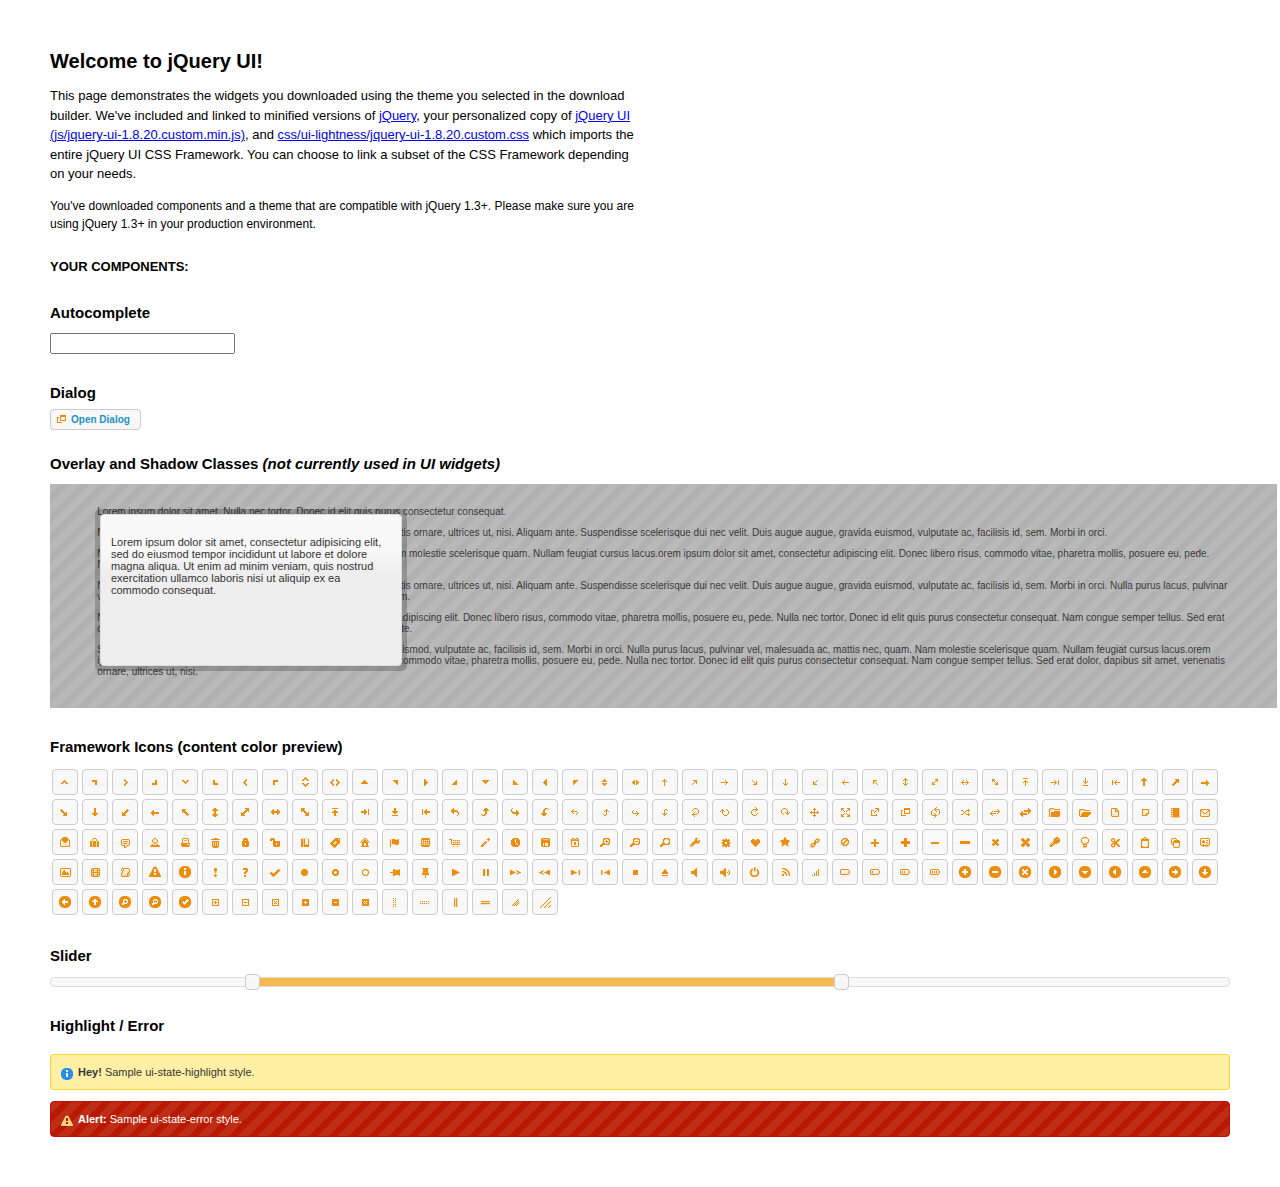
<file: public/scripts/jquery-ui/index.html>
<!DOCTYPE html>
<html>
	<head>
		<meta http-equiv="Content-Type" content="text/html; charset=iso-8859-1" />
		<title>jQuery UI Example Page</title>
		<link type="text/css" href="css/ui-lightness/jquery-ui-1.8.20.custom.css" rel="stylesheet" />
		<script type="text/javascript" src="js/jquery-1.7.2.min.js"></script>
		<script type="text/javascript" src="js/jquery-ui-1.8.20.custom.min.js"></script>
		<script type="text/javascript">
			$(function(){

				// Dialog
				$('#dialog').dialog({
					autoOpen: false,
					width: 600,
					buttons: {
						"Ok": function() {
							$(this).dialog("close");
						},
						"Cancel": function() {
							$(this).dialog("close");
						}
					}
				});

				// Dialog Link
				$('#dialog_link').click(function(){
					$('#dialog').dialog('open');
					return false;
				});

				// Slider
				$('#slider').slider({
					range: true,
					values: [17, 67]
				});

				//hover states on the static widgets
				$('#dialog_link, ul#icons li').hover(
					function() { $(this).addClass('ui-state-hover'); },
					function() { $(this).removeClass('ui-state-hover'); }
				);

			});
		</script>
		<style type="text/css">
			/*demo page css*/
			body{ font: 62.5% "Trebuchet MS", sans-serif; margin: 50px;}
			.demoHeaders { margin-top: 2em; }
			#dialog_link {padding: .4em 1em .4em 20px;text-decoration: none;position: relative;}
			#dialog_link span.ui-icon {margin: 0 5px 0 0;position: absolute;left: .2em;top: 50%;margin-top: -8px;}
			ul#icons {margin: 0; padding: 0;}
			ul#icons li {margin: 2px; position: relative; padding: 4px 0; cursor: pointer; float: left;  list-style: none;}
			ul#icons span.ui-icon {float: left; margin: 0 4px;}
		</style>
	</head>
	<body>
	<h1>Welcome to jQuery UI!</h1>
	<p style="font-size: 1.3em; line-height: 1.5; margin: 1em 0; width: 50%;">This page demonstrates the widgets you downloaded using the theme you selected in the download builder. We've included and linked to minified versions of <a href="js/jquery-1.7.2.min.js">jQuery</a>, your personalized copy of <a href="js/jquery-ui-1.8.20.custom.min.js">jQuery UI (js/jquery-ui-1.8.20.custom.min.js)</a>, and <a href="css/ui-lightness/jquery-ui-1.8.20.custom.css">css/ui-lightness/jquery-ui-1.8.20.custom.css</a> which imports the entire jQuery UI CSS Framework. You can choose to link a subset of the CSS Framework depending on your needs. </p>
	<p style="font-size: 1.2em; line-height: 1.5; margin: 1em 0; width: 50%;">You've downloaded components and a theme that are compatible with jQuery 1.3+. Please make sure you are using jQuery 1.3+ in your production environment.</p>

	<p style="font-weight: bold; margin: 2em 0 1em; font-size: 1.3em;">YOUR COMPONENTS:</p>

		<!-- Autocomplete -->
		<h2 class="demoHeaders">Autocomplete</h2>
		<div>
			<input id="autocomplete" style="z-index: 100; position: relative" title="type &quot;a&quot;" />
		</div>

		<!-- Dialog NOTE: Dialog is not generated by UI in this demo so it can be visually styled in themeroller-->
		<h2 class="demoHeaders">Dialog</h2>
		<p><a href="#" id="dialog_link" class="ui-state-default ui-corner-all"><span class="ui-icon ui-icon-newwin"></span>Open Dialog</a></p>


		<h2 class="demoHeaders">Overlay and Shadow Classes <em>(not currently used in UI widgets)</em></h2>
		<div style="position: relative; width: 96%; height: 200px; padding:1% 4%; overflow:hidden;" class="fakewindowcontain">
			<p>Lorem ipsum dolor sit amet,  Nulla nec tortor. Donec id elit quis purus consectetur consequat. </p><p>Nam congue semper tellus. Sed erat dolor, dapibus sit amet, venenatis ornare, ultrices ut, nisi. Aliquam ante. Suspendisse scelerisque dui nec velit. Duis augue augue, gravida euismod, vulputate ac, facilisis id, sem. Morbi in orci. </p><p>Nulla purus lacus, pulvinar vel, malesuada ac, mattis nec, quam. Nam molestie scelerisque quam. Nullam feugiat cursus lacus.orem ipsum dolor sit amet, consectetur adipiscing elit. Donec libero risus, commodo vitae, pharetra mollis, posuere eu, pede. Nulla nec tortor. Donec id elit quis purus consectetur consequat. </p><p>Nam congue semper tellus. Sed erat dolor, dapibus sit amet, venenatis ornare, ultrices ut, nisi. Aliquam ante. Suspendisse scelerisque dui nec velit. Duis augue augue, gravida euismod, vulputate ac, facilisis id, sem. Morbi in orci. Nulla purus lacus, pulvinar vel, malesuada ac, mattis nec, quam. Nam molestie scelerisque quam. </p><p>Nullam feugiat cursus lacus.orem ipsum dolor sit amet, consectetur adipiscing elit. Donec libero risus, commodo vitae, pharetra mollis, posuere eu, pede. Nulla nec tortor. Donec id elit quis purus consectetur consequat. Nam congue semper tellus. Sed erat dolor, dapibus sit amet, venenatis ornare, ultrices ut, nisi. Aliquam ante. </p><p>Suspendisse scelerisque dui nec velit. Duis augue augue, gravida euismod, vulputate ac, facilisis id, sem. Morbi in orci. Nulla purus lacus, pulvinar vel, malesuada ac, mattis nec, quam. Nam molestie scelerisque quam. Nullam feugiat cursus lacus.orem ipsum dolor sit amet, consectetur adipiscing elit. Donec libero risus, commodo vitae, pharetra mollis, posuere eu, pede. Nulla nec tortor. Donec id elit quis purus consectetur consequat. Nam congue semper tellus. Sed erat dolor, dapibus sit amet, venenatis ornare, ultrices ut, nisi. </p>

			<!-- ui-dialog -->
			<div class="ui-overlay"><div class="ui-widget-overlay"></div><div class="ui-widget-shadow ui-corner-all" style="width: 302px; height: 152px; position: absolute; left: 50px; top: 30px;"></div></div>
			<div style="position: absolute; width: 280px; height: 130px;left: 50px; top: 30px; padding: 10px;" class="ui-widget ui-widget-content ui-corner-all">
				<div class="ui-dialog-content ui-widget-content" style="background: none; border: 0;">
					<p>Lorem ipsum dolor sit amet, consectetur adipisicing elit, sed do eiusmod tempor incididunt ut labore et dolore magna aliqua. Ut enim ad minim veniam, quis nostrud exercitation ullamco laboris nisi ut aliquip ex ea commodo consequat.</p>
				</div>
			</div>

		</div>


		<!-- ui-dialog -->
		<div id="dialog" title="Dialog Title">
			<p>Lorem ipsum dolor sit amet, consectetur adipisicing elit, sed do eiusmod tempor incididunt ut labore et dolore magna aliqua. Ut enim ad minim veniam, quis nostrud exercitation ullamco laboris nisi ut aliquip ex ea commodo consequat.</p>
		</div>


		<h2 class="demoHeaders">Framework Icons (content color preview)</h2>
		<ul id="icons" class="ui-widget ui-helper-clearfix">

		<li class="ui-state-default ui-corner-all" title=".ui-icon-carat-1-n"><span class="ui-icon ui-icon-carat-1-n"></span></li>
		<li class="ui-state-default ui-corner-all" title=".ui-icon-carat-1-ne"><span class="ui-icon ui-icon-carat-1-ne"></span></li>
		<li class="ui-state-default ui-corner-all" title=".ui-icon-carat-1-e"><span class="ui-icon ui-icon-carat-1-e"></span></li>

		<li class="ui-state-default ui-corner-all" title=".ui-icon-carat-1-se"><span class="ui-icon ui-icon-carat-1-se"></span></li>
		<li class="ui-state-default ui-corner-all" title=".ui-icon-carat-1-s"><span class="ui-icon ui-icon-carat-1-s"></span></li>
		<li class="ui-state-default ui-corner-all" title=".ui-icon-carat-1-sw"><span class="ui-icon ui-icon-carat-1-sw"></span></li>
		<li class="ui-state-default ui-corner-all" title=".ui-icon-carat-1-w"><span class="ui-icon ui-icon-carat-1-w"></span></li>
		<li class="ui-state-default ui-corner-all" title=".ui-icon-carat-1-nw"><span class="ui-icon ui-icon-carat-1-nw"></span></li>
		<li class="ui-state-default ui-corner-all" title=".ui-icon-carat-2-n-s"><span class="ui-icon ui-icon-carat-2-n-s"></span></li>
		<li class="ui-state-default ui-corner-all" title=".ui-icon-carat-2-e-w"><span class="ui-icon ui-icon-carat-2-e-w"></span></li>
		<li class="ui-state-default ui-corner-all" title=".ui-icon-triangle-1-n"><span class="ui-icon ui-icon-triangle-1-n"></span></li>
		<li class="ui-state-default ui-corner-all" title=".ui-icon-triangle-1-ne"><span class="ui-icon ui-icon-triangle-1-ne"></span></li>

		<li class="ui-state-default ui-corner-all" title=".ui-icon-triangle-1-e"><span class="ui-icon ui-icon-triangle-1-e"></span></li>
		<li class="ui-state-default ui-corner-all" title=".ui-icon-triangle-1-se"><span class="ui-icon ui-icon-triangle-1-se"></span></li>
		<li class="ui-state-default ui-corner-all" title=".ui-icon-triangle-1-s"><span class="ui-icon ui-icon-triangle-1-s"></span></li>
		<li class="ui-state-default ui-corner-all" title=".ui-icon-triangle-1-sw"><span class="ui-icon ui-icon-triangle-1-sw"></span></li>
		<li class="ui-state-default ui-corner-all" title=".ui-icon-triangle-1-w"><span class="ui-icon ui-icon-triangle-1-w"></span></li>
		<li class="ui-state-default ui-corner-all" title=".ui-icon-triangle-1-nw"><span class="ui-icon ui-icon-triangle-1-nw"></span></li>
		<li class="ui-state-default ui-corner-all" title=".ui-icon-triangle-2-n-s"><span class="ui-icon ui-icon-triangle-2-n-s"></span></li>
		<li class="ui-state-default ui-corner-all" title=".ui-icon-triangle-2-e-w"><span class="ui-icon ui-icon-triangle-2-e-w"></span></li>
		<li class="ui-state-default ui-corner-all" title=".ui-icon-arrow-1-n"><span class="ui-icon ui-icon-arrow-1-n"></span></li>

		<li class="ui-state-default ui-corner-all" title=".ui-icon-arrow-1-ne"><span class="ui-icon ui-icon-arrow-1-ne"></span></li>
		<li class="ui-state-default ui-corner-all" title=".ui-icon-arrow-1-e"><span class="ui-icon ui-icon-arrow-1-e"></span></li>
		<li class="ui-state-default ui-corner-all" title=".ui-icon-arrow-1-se"><span class="ui-icon ui-icon-arrow-1-se"></span></li>
		<li class="ui-state-default ui-corner-all" title=".ui-icon-arrow-1-s"><span class="ui-icon ui-icon-arrow-1-s"></span></li>
		<li class="ui-state-default ui-corner-all" title=".ui-icon-arrow-1-sw"><span class="ui-icon ui-icon-arrow-1-sw"></span></li>
		<li class="ui-state-default ui-corner-all" title=".ui-icon-arrow-1-w"><span class="ui-icon ui-icon-arrow-1-w"></span></li>
		<li class="ui-state-default ui-corner-all" title=".ui-icon-arrow-1-nw"><span class="ui-icon ui-icon-arrow-1-nw"></span></li>
		<li class="ui-state-default ui-corner-all" title=".ui-icon-arrow-2-n-s"><span class="ui-icon ui-icon-arrow-2-n-s"></span></li>
		<li class="ui-state-default ui-corner-all" title=".ui-icon-arrow-2-ne-sw"><span class="ui-icon ui-icon-arrow-2-ne-sw"></span></li>

		<li class="ui-state-default ui-corner-all" title=".ui-icon-arrow-2-e-w"><span class="ui-icon ui-icon-arrow-2-e-w"></span></li>
		<li class="ui-state-default ui-corner-all" title=".ui-icon-arrow-2-se-nw"><span class="ui-icon ui-icon-arrow-2-se-nw"></span></li>
		<li class="ui-state-default ui-corner-all" title=".ui-icon-arrowstop-1-n"><span class="ui-icon ui-icon-arrowstop-1-n"></span></li>
		<li class="ui-state-default ui-corner-all" title=".ui-icon-arrowstop-1-e"><span class="ui-icon ui-icon-arrowstop-1-e"></span></li>
		<li class="ui-state-default ui-corner-all" title=".ui-icon-arrowstop-1-s"><span class="ui-icon ui-icon-arrowstop-1-s"></span></li>
		<li class="ui-state-default ui-corner-all" title=".ui-icon-arrowstop-1-w"><span class="ui-icon ui-icon-arrowstop-1-w"></span></li>
		<li class="ui-state-default ui-corner-all" title=".ui-icon-arrowthick-1-n"><span class="ui-icon ui-icon-arrowthick-1-n"></span></li>
		<li class="ui-state-default ui-corner-all" title=".ui-icon-arrowthick-1-ne"><span class="ui-icon ui-icon-arrowthick-1-ne"></span></li>
		<li class="ui-state-default ui-corner-all" title=".ui-icon-arrowthick-1-e"><span class="ui-icon ui-icon-arrowthick-1-e"></span></li>

		<li class="ui-state-default ui-corner-all" title=".ui-icon-arrowthick-1-se"><span class="ui-icon ui-icon-arrowthick-1-se"></span></li>
		<li class="ui-state-default ui-corner-all" title=".ui-icon-arrowthick-1-s"><span class="ui-icon ui-icon-arrowthick-1-s"></span></li>
		<li class="ui-state-default ui-corner-all" title=".ui-icon-arrowthick-1-sw"><span class="ui-icon ui-icon-arrowthick-1-sw"></span></li>
		<li class="ui-state-default ui-corner-all" title=".ui-icon-arrowthick-1-w"><span class="ui-icon ui-icon-arrowthick-1-w"></span></li>
		<li class="ui-state-default ui-corner-all" title=".ui-icon-arrowthick-1-nw"><span class="ui-icon ui-icon-arrowthick-1-nw"></span></li>
		<li class="ui-state-default ui-corner-all" title=".ui-icon-arrowthick-2-n-s"><span class="ui-icon ui-icon-arrowthick-2-n-s"></span></li>
		<li class="ui-state-default ui-corner-all" title=".ui-icon-arrowthick-2-ne-sw"><span class="ui-icon ui-icon-arrowthick-2-ne-sw"></span></li>
		<li class="ui-state-default ui-corner-all" title=".ui-icon-arrowthick-2-e-w"><span class="ui-icon ui-icon-arrowthick-2-e-w"></span></li>
		<li class="ui-state-default ui-corner-all" title=".ui-icon-arrowthick-2-se-nw"><span class="ui-icon ui-icon-arrowthick-2-se-nw"></span></li>

		<li class="ui-state-default ui-corner-all" title=".ui-icon-arrowthickstop-1-n"><span class="ui-icon ui-icon-arrowthickstop-1-n"></span></li>
		<li class="ui-state-default ui-corner-all" title=".ui-icon-arrowthickstop-1-e"><span class="ui-icon ui-icon-arrowthickstop-1-e"></span></li>
		<li class="ui-state-default ui-corner-all" title=".ui-icon-arrowthickstop-1-s"><span class="ui-icon ui-icon-arrowthickstop-1-s"></span></li>
		<li class="ui-state-default ui-corner-all" title=".ui-icon-arrowthickstop-1-w"><span class="ui-icon ui-icon-arrowthickstop-1-w"></span></li>
		<li class="ui-state-default ui-corner-all" title=".ui-icon-arrowreturnthick-1-w"><span class="ui-icon ui-icon-arrowreturnthick-1-w"></span></li>
		<li class="ui-state-default ui-corner-all" title=".ui-icon-arrowreturnthick-1-n"><span class="ui-icon ui-icon-arrowreturnthick-1-n"></span></li>
		<li class="ui-state-default ui-corner-all" title=".ui-icon-arrowreturnthick-1-e"><span class="ui-icon ui-icon-arrowreturnthick-1-e"></span></li>
		<li class="ui-state-default ui-corner-all" title=".ui-icon-arrowreturnthick-1-s"><span class="ui-icon ui-icon-arrowreturnthick-1-s"></span></li>
		<li class="ui-state-default ui-corner-all" title=".ui-icon-arrowreturn-1-w"><span class="ui-icon ui-icon-arrowreturn-1-w"></span></li>

		<li class="ui-state-default ui-corner-all" title=".ui-icon-arrowreturn-1-n"><span class="ui-icon ui-icon-arrowreturn-1-n"></span></li>
		<li class="ui-state-default ui-corner-all" title=".ui-icon-arrowreturn-1-e"><span class="ui-icon ui-icon-arrowreturn-1-e"></span></li>
		<li class="ui-state-default ui-corner-all" title=".ui-icon-arrowreturn-1-s"><span class="ui-icon ui-icon-arrowreturn-1-s"></span></li>
		<li class="ui-state-default ui-corner-all" title=".ui-icon-arrowrefresh-1-w"><span class="ui-icon ui-icon-arrowrefresh-1-w"></span></li>
		<li class="ui-state-default ui-corner-all" title=".ui-icon-arrowrefresh-1-n"><span class="ui-icon ui-icon-arrowrefresh-1-n"></span></li>
		<li class="ui-state-default ui-corner-all" title=".ui-icon-arrowrefresh-1-e"><span class="ui-icon ui-icon-arrowrefresh-1-e"></span></li>
		<li class="ui-state-default ui-corner-all" title=".ui-icon-arrowrefresh-1-s"><span class="ui-icon ui-icon-arrowrefresh-1-s"></span></li>
		<li class="ui-state-default ui-corner-all" title=".ui-icon-arrow-4"><span class="ui-icon ui-icon-arrow-4"></span></li>
		<li class="ui-state-default ui-corner-all" title=".ui-icon-arrow-4-diag"><span class="ui-icon ui-icon-arrow-4-diag"></span></li>

		<li class="ui-state-default ui-corner-all" title=".ui-icon-extlink"><span class="ui-icon ui-icon-extlink"></span></li>
		<li class="ui-state-default ui-corner-all" title=".ui-icon-newwin"><span class="ui-icon ui-icon-newwin"></span></li>
		<li class="ui-state-default ui-corner-all" title=".ui-icon-refresh"><span class="ui-icon ui-icon-refresh"></span></li>
		<li class="ui-state-default ui-corner-all" title=".ui-icon-shuffle"><span class="ui-icon ui-icon-shuffle"></span></li>
		<li class="ui-state-default ui-corner-all" title=".ui-icon-transfer-e-w"><span class="ui-icon ui-icon-transfer-e-w"></span></li>
		<li class="ui-state-default ui-corner-all" title=".ui-icon-transferthick-e-w"><span class="ui-icon ui-icon-transferthick-e-w"></span></li>
		<li class="ui-state-default ui-corner-all" title=".ui-icon-folder-collapsed"><span class="ui-icon ui-icon-folder-collapsed"></span></li>
		<li class="ui-state-default ui-corner-all" title=".ui-icon-folder-open"><span class="ui-icon ui-icon-folder-open"></span></li>
		<li class="ui-state-default ui-corner-all" title=".ui-icon-document"><span class="ui-icon ui-icon-document"></span></li>

		<li class="ui-state-default ui-corner-all" title=".ui-icon-document-b"><span class="ui-icon ui-icon-document-b"></span></li>
		<li class="ui-state-default ui-corner-all" title=".ui-icon-note"><span class="ui-icon ui-icon-note"></span></li>
		<li class="ui-state-default ui-corner-all" title=".ui-icon-mail-closed"><span class="ui-icon ui-icon-mail-closed"></span></li>
		<li class="ui-state-default ui-corner-all" title=".ui-icon-mail-open"><span class="ui-icon ui-icon-mail-open"></span></li>
		<li class="ui-state-default ui-corner-all" title=".ui-icon-suitcase"><span class="ui-icon ui-icon-suitcase"></span></li>
		<li class="ui-state-default ui-corner-all" title=".ui-icon-comment"><span class="ui-icon ui-icon-comment"></span></li>
		<li class="ui-state-default ui-corner-all" title=".ui-icon-person"><span class="ui-icon ui-icon-person"></span></li>
		<li class="ui-state-default ui-corner-all" title=".ui-icon-print"><span class="ui-icon ui-icon-print"></span></li>
		<li class="ui-state-default ui-corner-all" title=".ui-icon-trash"><span class="ui-icon ui-icon-trash"></span></li>

		<li class="ui-state-default ui-corner-all" title=".ui-icon-locked"><span class="ui-icon ui-icon-locked"></span></li>
		<li class="ui-state-default ui-corner-all" title=".ui-icon-unlocked"><span class="ui-icon ui-icon-unlocked"></span></li>
		<li class="ui-state-default ui-corner-all" title=".ui-icon-bookmark"><span class="ui-icon ui-icon-bookmark"></span></li>
		<li class="ui-state-default ui-corner-all" title=".ui-icon-tag"><span class="ui-icon ui-icon-tag"></span></li>
		<li class="ui-state-default ui-corner-all" title=".ui-icon-home"><span class="ui-icon ui-icon-home"></span></li>
		<li class="ui-state-default ui-corner-all" title=".ui-icon-flag"><span class="ui-icon ui-icon-flag"></span></li>
		<li class="ui-state-default ui-corner-all" title=".ui-icon-calculator"><span class="ui-icon ui-icon-calculator"></span></li>
		<li class="ui-state-default ui-corner-all" title=".ui-icon-cart"><span class="ui-icon ui-icon-cart"></span></li>
		<li class="ui-state-default ui-corner-all" title=".ui-icon-pencil"><span class="ui-icon ui-icon-pencil"></span></li>

		<li class="ui-state-default ui-corner-all" title=".ui-icon-clock"><span class="ui-icon ui-icon-clock"></span></li>
		<li class="ui-state-default ui-corner-all" title=".ui-icon-disk"><span class="ui-icon ui-icon-disk"></span></li>
		<li class="ui-state-default ui-corner-all" title=".ui-icon-calendar"><span class="ui-icon ui-icon-calendar"></span></li>
		<li class="ui-state-default ui-corner-all" title=".ui-icon-zoomin"><span class="ui-icon ui-icon-zoomin"></span></li>
		<li class="ui-state-default ui-corner-all" title=".ui-icon-zoomout"><span class="ui-icon ui-icon-zoomout"></span></li>
		<li class="ui-state-default ui-corner-all" title=".ui-icon-search"><span class="ui-icon ui-icon-search"></span></li>
		<li class="ui-state-default ui-corner-all" title=".ui-icon-wrench"><span class="ui-icon ui-icon-wrench"></span></li>
		<li class="ui-state-default ui-corner-all" title=".ui-icon-gear"><span class="ui-icon ui-icon-gear"></span></li>
		<li class="ui-state-default ui-corner-all" title=".ui-icon-heart"><span class="ui-icon ui-icon-heart"></span></li>

		<li class="ui-state-default ui-corner-all" title=".ui-icon-star"><span class="ui-icon ui-icon-star"></span></li>
		<li class="ui-state-default ui-corner-all" title=".ui-icon-link"><span class="ui-icon ui-icon-link"></span></li>
		<li class="ui-state-default ui-corner-all" title=".ui-icon-cancel"><span class="ui-icon ui-icon-cancel"></span></li>
		<li class="ui-state-default ui-corner-all" title=".ui-icon-plus"><span class="ui-icon ui-icon-plus"></span></li>
		<li class="ui-state-default ui-corner-all" title=".ui-icon-plusthick"><span class="ui-icon ui-icon-plusthick"></span></li>
		<li class="ui-state-default ui-corner-all" title=".ui-icon-minus"><span class="ui-icon ui-icon-minus"></span></li>
		<li class="ui-state-default ui-corner-all" title=".ui-icon-minusthick"><span class="ui-icon ui-icon-minusthick"></span></li>
		<li class="ui-state-default ui-corner-all" title=".ui-icon-close"><span class="ui-icon ui-icon-close"></span></li>
		<li class="ui-state-default ui-corner-all" title=".ui-icon-closethick"><span class="ui-icon ui-icon-closethick"></span></li>

		<li class="ui-state-default ui-corner-all" title=".ui-icon-key"><span class="ui-icon ui-icon-key"></span></li>
		<li class="ui-state-default ui-corner-all" title=".ui-icon-lightbulb"><span class="ui-icon ui-icon-lightbulb"></span></li>
		<li class="ui-state-default ui-corner-all" title=".ui-icon-scissors"><span class="ui-icon ui-icon-scissors"></span></li>
		<li class="ui-state-default ui-corner-all" title=".ui-icon-clipboard"><span class="ui-icon ui-icon-clipboard"></span></li>
		<li class="ui-state-default ui-corner-all" title=".ui-icon-copy"><span class="ui-icon ui-icon-copy"></span></li>
		<li class="ui-state-default ui-corner-all" title=".ui-icon-contact"><span class="ui-icon ui-icon-contact"></span></li>
		<li class="ui-state-default ui-corner-all" title=".ui-icon-image"><span class="ui-icon ui-icon-image"></span></li>
		<li class="ui-state-default ui-corner-all" title=".ui-icon-video"><span class="ui-icon ui-icon-video"></span></li>
		<li class="ui-state-default ui-corner-all" title=".ui-icon-script"><span class="ui-icon ui-icon-script"></span></li>
		<li class="ui-state-default ui-corner-all" title=".ui-icon-alert"><span class="ui-icon ui-icon-alert"></span></li>

		<li class="ui-state-default ui-corner-all" title=".ui-icon-info"><span class="ui-icon ui-icon-info"></span></li>
		<li class="ui-state-default ui-corner-all" title=".ui-icon-notice"><span class="ui-icon ui-icon-notice"></span></li>
		<li class="ui-state-default ui-corner-all" title=".ui-icon-help"><span class="ui-icon ui-icon-help"></span></li>
		<li class="ui-state-default ui-corner-all" title=".ui-icon-check"><span class="ui-icon ui-icon-check"></span></li>
		<li class="ui-state-default ui-corner-all" title=".ui-icon-bullet"><span class="ui-icon ui-icon-bullet"></span></li>
		<li class="ui-state-default ui-corner-all" title=".ui-icon-radio-off"><span class="ui-icon ui-icon-radio-off"></span></li>
		<li class="ui-state-default ui-corner-all" title=".ui-icon-radio-on"><span class="ui-icon ui-icon-radio-on"></span></li>
		<li class="ui-state-default ui-corner-all" title=".ui-icon-pin-w"><span class="ui-icon ui-icon-pin-w"></span></li>
		<li class="ui-state-default ui-corner-all" title=".ui-icon-pin-s"><span class="ui-icon ui-icon-pin-s"></span></li>
		<li class="ui-state-default ui-corner-all" title=".ui-icon-play"><span class="ui-icon ui-icon-play"></span></li>
		<li class="ui-state-default ui-corner-all" title=".ui-icon-pause"><span class="ui-icon ui-icon-pause"></span></li>

		<li class="ui-state-default ui-corner-all" title=".ui-icon-seek-next"><span class="ui-icon ui-icon-seek-next"></span></li>
		<li class="ui-state-default ui-corner-all" title=".ui-icon-seek-prev"><span class="ui-icon ui-icon-seek-prev"></span></li>
		<li class="ui-state-default ui-corner-all" title=".ui-icon-seek-end"><span class="ui-icon ui-icon-seek-end"></span></li>
		<li class="ui-state-default ui-corner-all" title=".ui-icon-seek-first"><span class="ui-icon ui-icon-seek-first"></span></li>
		<li class="ui-state-default ui-corner-all" title=".ui-icon-stop"><span class="ui-icon ui-icon-stop"></span></li>
		<li class="ui-state-default ui-corner-all" title=".ui-icon-eject"><span class="ui-icon ui-icon-eject"></span></li>
		<li class="ui-state-default ui-corner-all" title=".ui-icon-volume-off"><span class="ui-icon ui-icon-volume-off"></span></li>
		<li class="ui-state-default ui-corner-all" title=".ui-icon-volume-on"><span class="ui-icon ui-icon-volume-on"></span></li>
		<li class="ui-state-default ui-corner-all" title=".ui-icon-power"><span class="ui-icon ui-icon-power"></span></li>

		<li class="ui-state-default ui-corner-all" title=".ui-icon-signal-diag"><span class="ui-icon ui-icon-signal-diag"></span></li>
		<li class="ui-state-default ui-corner-all" title=".ui-icon-signal"><span class="ui-icon ui-icon-signal"></span></li>
		<li class="ui-state-default ui-corner-all" title=".ui-icon-battery-0"><span class="ui-icon ui-icon-battery-0"></span></li>
		<li class="ui-state-default ui-corner-all" title=".ui-icon-battery-1"><span class="ui-icon ui-icon-battery-1"></span></li>
		<li class="ui-state-default ui-corner-all" title=".ui-icon-battery-2"><span class="ui-icon ui-icon-battery-2"></span></li>
		<li class="ui-state-default ui-corner-all" title=".ui-icon-battery-3"><span class="ui-icon ui-icon-battery-3"></span></li>
		<li class="ui-state-default ui-corner-all" title=".ui-icon-circle-plus"><span class="ui-icon ui-icon-circle-plus"></span></li>
		<li class="ui-state-default ui-corner-all" title=".ui-icon-circle-minus"><span class="ui-icon ui-icon-circle-minus"></span></li>
		<li class="ui-state-default ui-corner-all" title=".ui-icon-circle-close"><span class="ui-icon ui-icon-circle-close"></span></li>

		<li class="ui-state-default ui-corner-all" title=".ui-icon-circle-triangle-e"><span class="ui-icon ui-icon-circle-triangle-e"></span></li>
		<li class="ui-state-default ui-corner-all" title=".ui-icon-circle-triangle-s"><span class="ui-icon ui-icon-circle-triangle-s"></span></li>
		<li class="ui-state-default ui-corner-all" title=".ui-icon-circle-triangle-w"><span class="ui-icon ui-icon-circle-triangle-w"></span></li>
		<li class="ui-state-default ui-corner-all" title=".ui-icon-circle-triangle-n"><span class="ui-icon ui-icon-circle-triangle-n"></span></li>
		<li class="ui-state-default ui-corner-all" title=".ui-icon-circle-arrow-e"><span class="ui-icon ui-icon-circle-arrow-e"></span></li>
		<li class="ui-state-default ui-corner-all" title=".ui-icon-circle-arrow-s"><span class="ui-icon ui-icon-circle-arrow-s"></span></li>
		<li class="ui-state-default ui-corner-all" title=".ui-icon-circle-arrow-w"><span class="ui-icon ui-icon-circle-arrow-w"></span></li>
		<li class="ui-state-default ui-corner-all" title=".ui-icon-circle-arrow-n"><span class="ui-icon ui-icon-circle-arrow-n"></span></li>
		<li class="ui-state-default ui-corner-all" title=".ui-icon-circle-zoomin"><span class="ui-icon ui-icon-circle-zoomin"></span></li>

		<li class="ui-state-default ui-corner-all" title=".ui-icon-circle-zoomout"><span class="ui-icon ui-icon-circle-zoomout"></span></li>
		<li class="ui-state-default ui-corner-all" title=".ui-icon-circle-check"><span class="ui-icon ui-icon-circle-check"></span></li>
		<li class="ui-state-default ui-corner-all" title=".ui-icon-circlesmall-plus"><span class="ui-icon ui-icon-circlesmall-plus"></span></li>
		<li class="ui-state-default ui-corner-all" title=".ui-icon-circlesmall-minus"><span class="ui-icon ui-icon-circlesmall-minus"></span></li>
		<li class="ui-state-default ui-corner-all" title=".ui-icon-circlesmall-close"><span class="ui-icon ui-icon-circlesmall-close"></span></li>
		<li class="ui-state-default ui-corner-all" title=".ui-icon-squaresmall-plus"><span class="ui-icon ui-icon-squaresmall-plus"></span></li>
		<li class="ui-state-default ui-corner-all" title=".ui-icon-squaresmall-minus"><span class="ui-icon ui-icon-squaresmall-minus"></span></li>
		<li class="ui-state-default ui-corner-all" title=".ui-icon-squaresmall-close"><span class="ui-icon ui-icon-squaresmall-close"></span></li>
		<li class="ui-state-default ui-corner-all" title=".ui-icon-grip-dotted-vertical"><span class="ui-icon ui-icon-grip-dotted-vertical"></span></li>

		<li class="ui-state-default ui-corner-all" title=".ui-icon-grip-dotted-horizontal"><span class="ui-icon ui-icon-grip-dotted-horizontal"></span></li>
		<li class="ui-state-default ui-corner-all" title=".ui-icon-grip-solid-vertical"><span class="ui-icon ui-icon-grip-solid-vertical"></span></li>
		<li class="ui-state-default ui-corner-all" title=".ui-icon-grip-solid-horizontal"><span class="ui-icon ui-icon-grip-solid-horizontal"></span></li>
		<li class="ui-state-default ui-corner-all" title=".ui-icon-gripsmall-diagonal-se"><span class="ui-icon ui-icon-gripsmall-diagonal-se"></span></li>
		<li class="ui-state-default ui-corner-all" title=".ui-icon-grip-diagonal-se"><span class="ui-icon ui-icon-grip-diagonal-se"></span></li>
		</ul>


		<!-- Slider -->
		<h2 class="demoHeaders">Slider</h2>
		<div id="slider"></div>

		<!-- Highlight / Error -->
		<h2 class="demoHeaders">Highlight / Error</h2>
		<div class="ui-widget">
			<div class="ui-state-highlight ui-corner-all" style="margin-top: 20px; padding: 0 .7em;">
				<p><span class="ui-icon ui-icon-info" style="float: left; margin-right: .3em;"></span>
				<strong>Hey!</strong> Sample ui-state-highlight style.</p>
			</div>
		</div>
		<br/>
		<div class="ui-widget">
			<div class="ui-state-error ui-corner-all" style="padding: 0 .7em;">
				<p><span class="ui-icon ui-icon-alert" style="float: left; margin-right: .3em;"></span>
				<strong>Alert:</strong> Sample ui-state-error style.</p>
			</div>
		</div>

	</body>
</html>
</file>
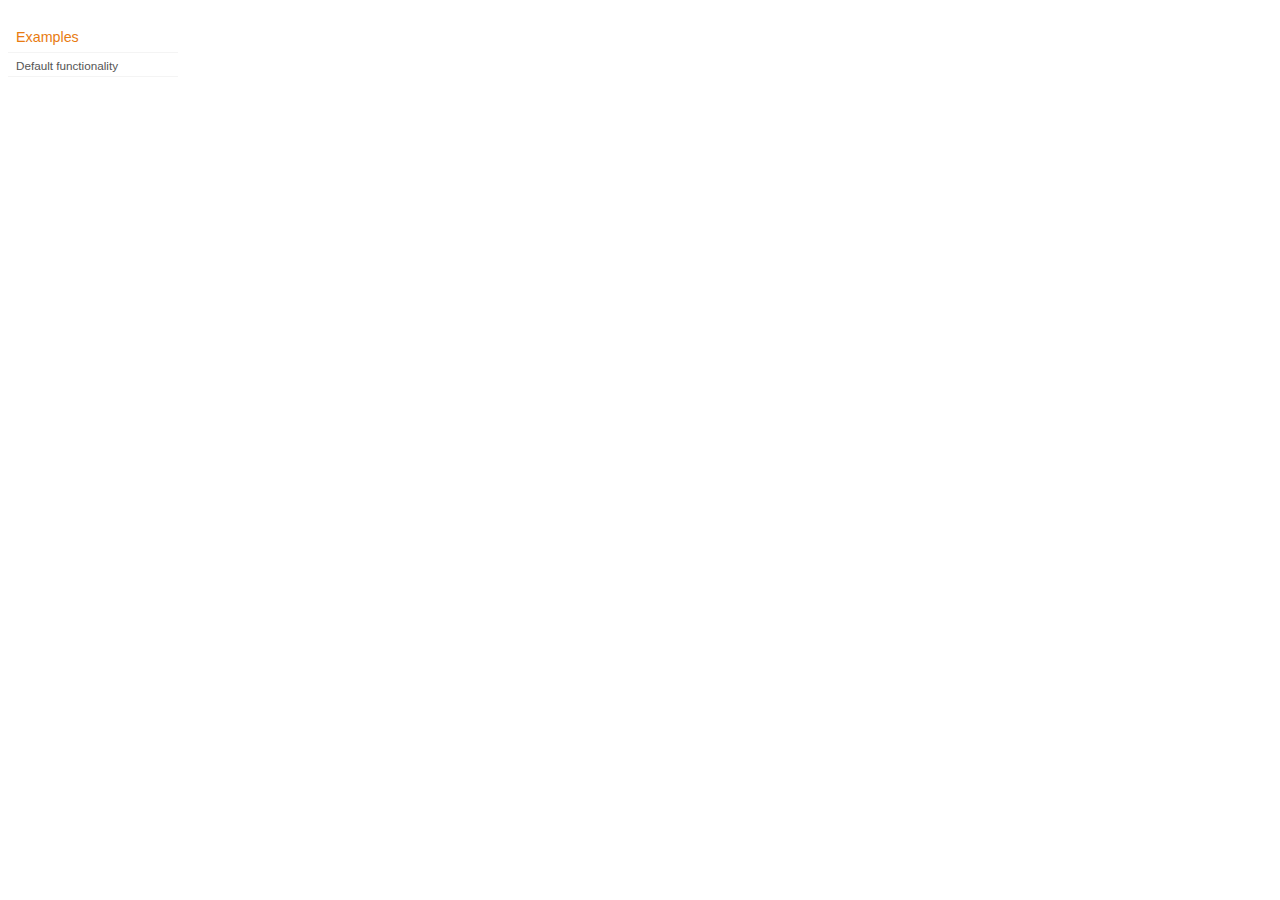
<file: public/scripts/jquery-ui/development-bundle/demos/addClass/index.html>
<!DOCTYPE html>
<html lang="en">
<head>
	<meta charset="utf-8">
	<title>jQuery UI Effects Demos</title>
	<link rel="stylesheet" href="../demos.css">
</head>
<body>

<div class="demos-nav">
	<h4>Examples</h4>
	<ul>
		<li class="demo-config-on"><a href="default.html">Default functionality</a></li>
	</ul>
</div>

</body>
</html>
</file>
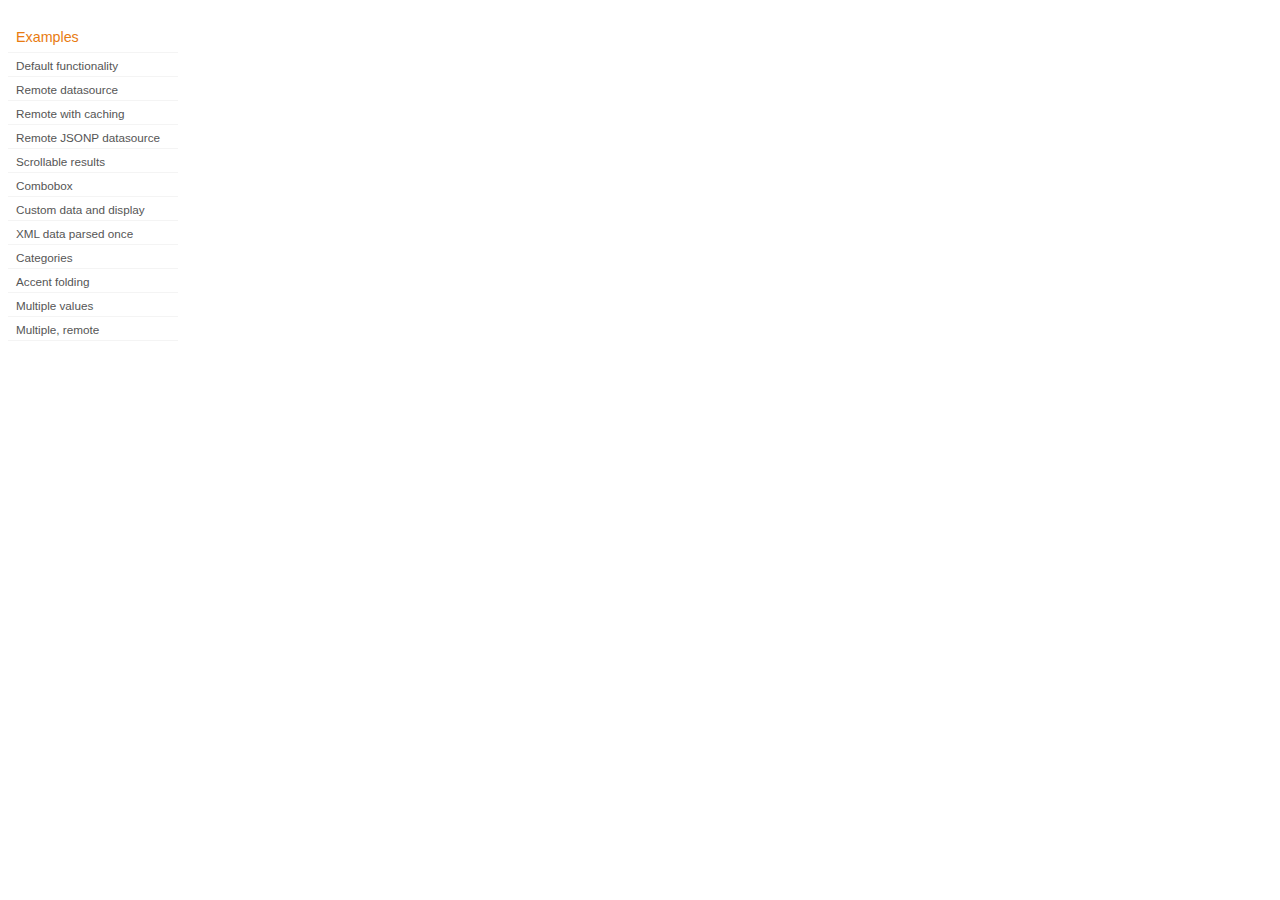
<file: public/scripts/jquery-ui/development-bundle/demos/autocomplete/index.html>
<!DOCTYPE html>
<html lang="en">
<head>
	<meta charset="utf-8">
	<title>jQuery UI Autocomplete Demos</title>
	<link rel="stylesheet" href="../demos.css">
</head>
<body>
	<div class="demos-nav">
		<h4>Examples</h4>
		<ul>
			<li class="demo-config-on"><a href="default.html">Default functionality</a></li>
			<li><a href="remote.html">Remote datasource</a></li>
			<li><a href="remote-with-cache.html">Remote with caching</a></li>
			<li><a href="remote-jsonp.html">Remote JSONP datasource</a></li>
			<li><a href="maxheight.html">Scrollable results</a></li>
			<li><a href="combobox.html">Combobox</a></li>
			<li><a href="custom-data.html">Custom data and display</a></li>
			<li><a href="xml.html">XML data parsed once</a></li>
			<li><a href="categories.html">Categories</a></li>
			<li><a href="folding.html">Accent folding</a></li>
			<li><a href="multiple.html">Multiple values</a></li>
			<li><a href="multiple-remote.html">Multiple, remote</a></li>
		</ul>
	</div>
</body>
</html>
</file>
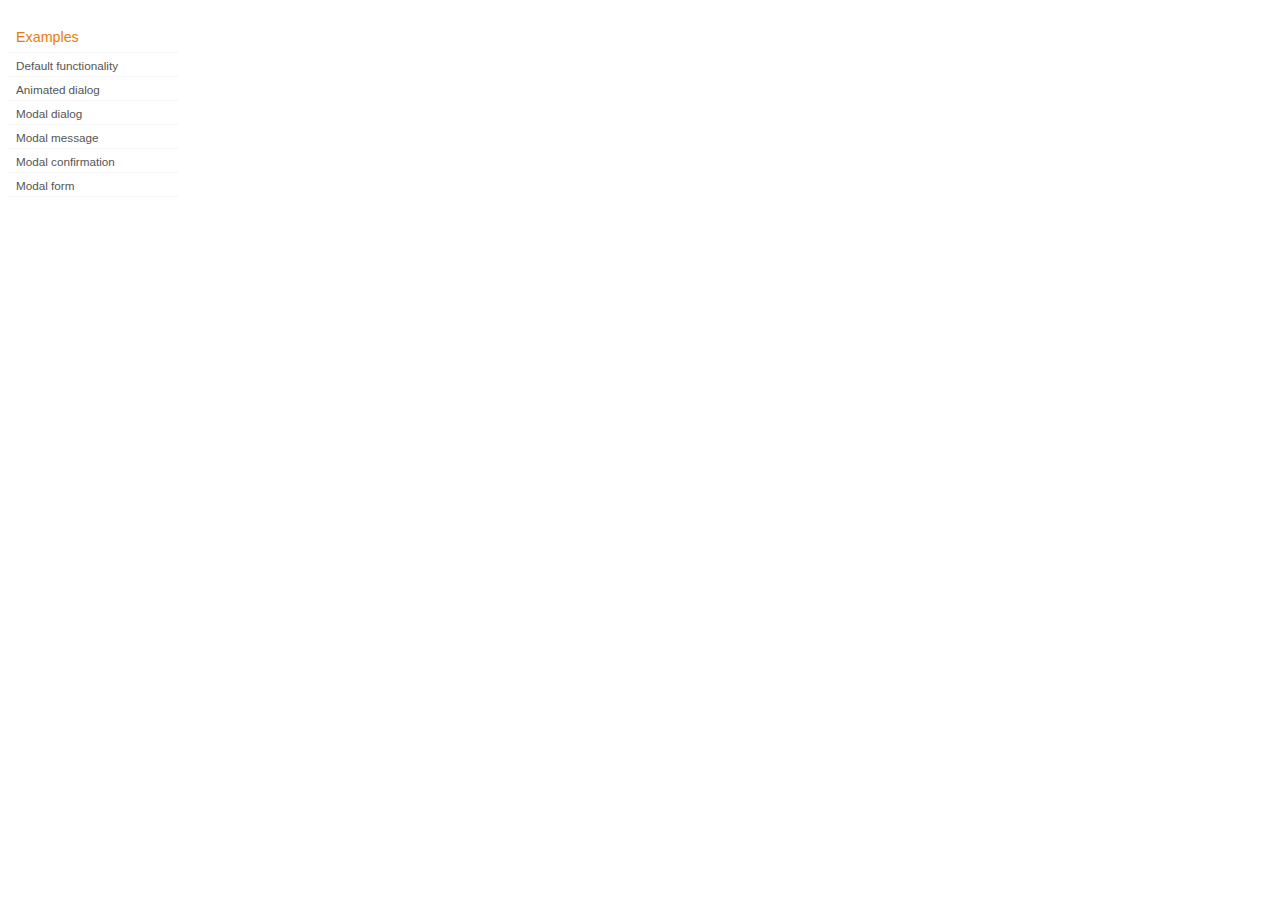
<file: public/scripts/jquery-ui/development-bundle/demos/dialog/index.html>
<!DOCTYPE html>
<html lang="en">
<head>
	<meta charset="utf-8">
	<title>jQuery UI Dialog Demos</title>
	<link rel="stylesheet" href="../demos.css">
</head>
<body>

<div class="demos-nav">
	<h4>Examples</h4>
	<ul>
		<li class="demo-config-on"><a href="default.html">Default functionality</a></li>
		<li><a href="animated.html">Animated dialog</a></li>
		<li><a href="modal.html">Modal dialog</a></li>
		<li><a href="modal-message.html">Modal message</a></li>
		<li><a href="modal-confirmation.html">Modal confirmation</a></li>
		<li><a href="modal-form.html">Modal form</a></li>
	</ul>
</div>

</body>
</html>
</file>
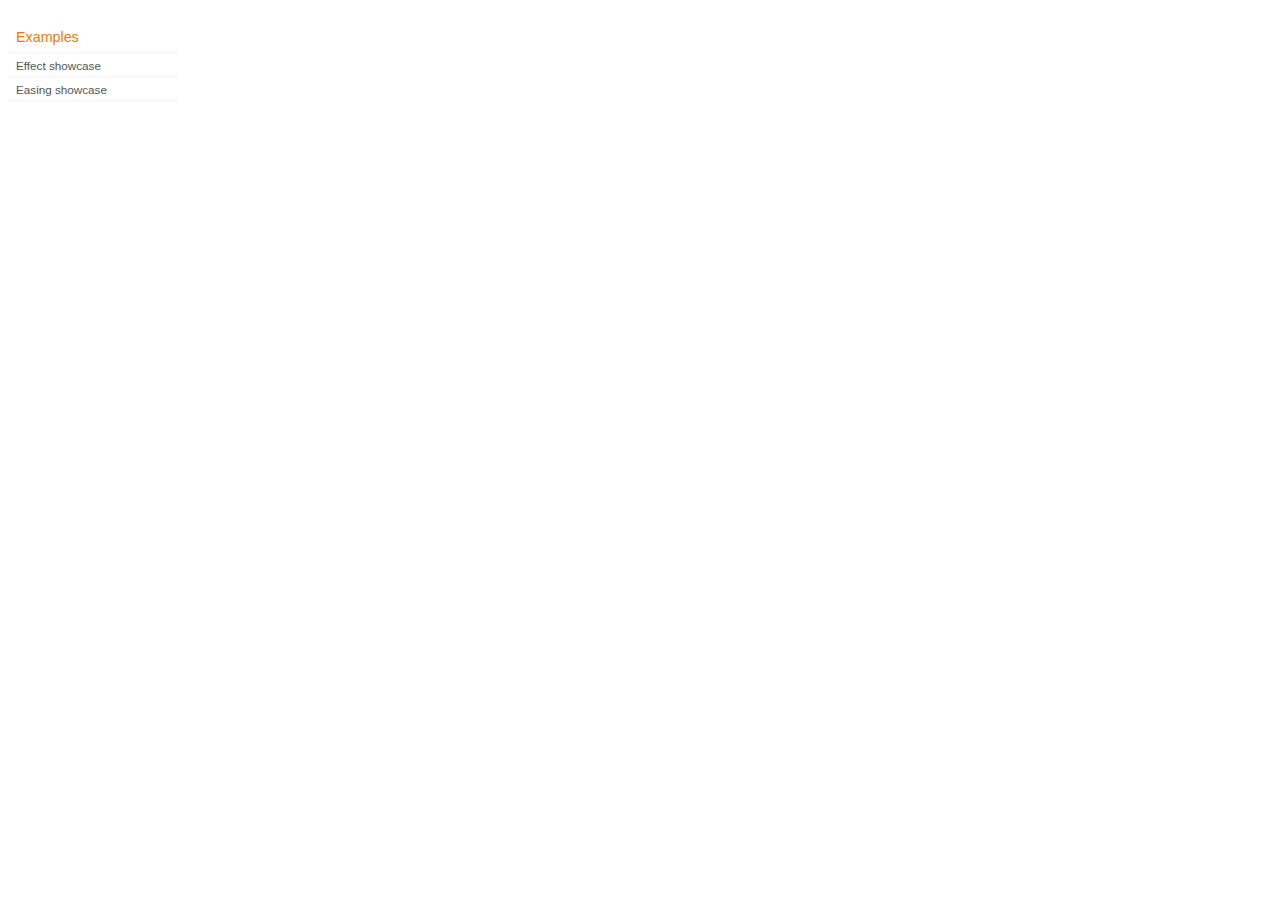
<file: public/scripts/jquery-ui/development-bundle/demos/effect/index.html>
<!DOCTYPE html>
<html lang="en">
<head>
	<meta charset="utf-8">
	<title>jQuery UI Effects Demos</title>
	<link rel="stylesheet" href="../demos.css">
</head>
<body>

<div class="demos-nav">
	<h4>Examples</h4>
	<ul>
		<li class="demo-config-on"><a href="default.html">Effect showcase</a></li>
		<li><a href="easing.html">Easing showcase</a></li>
	</ul>
</div>

</body>
</html>
</file>
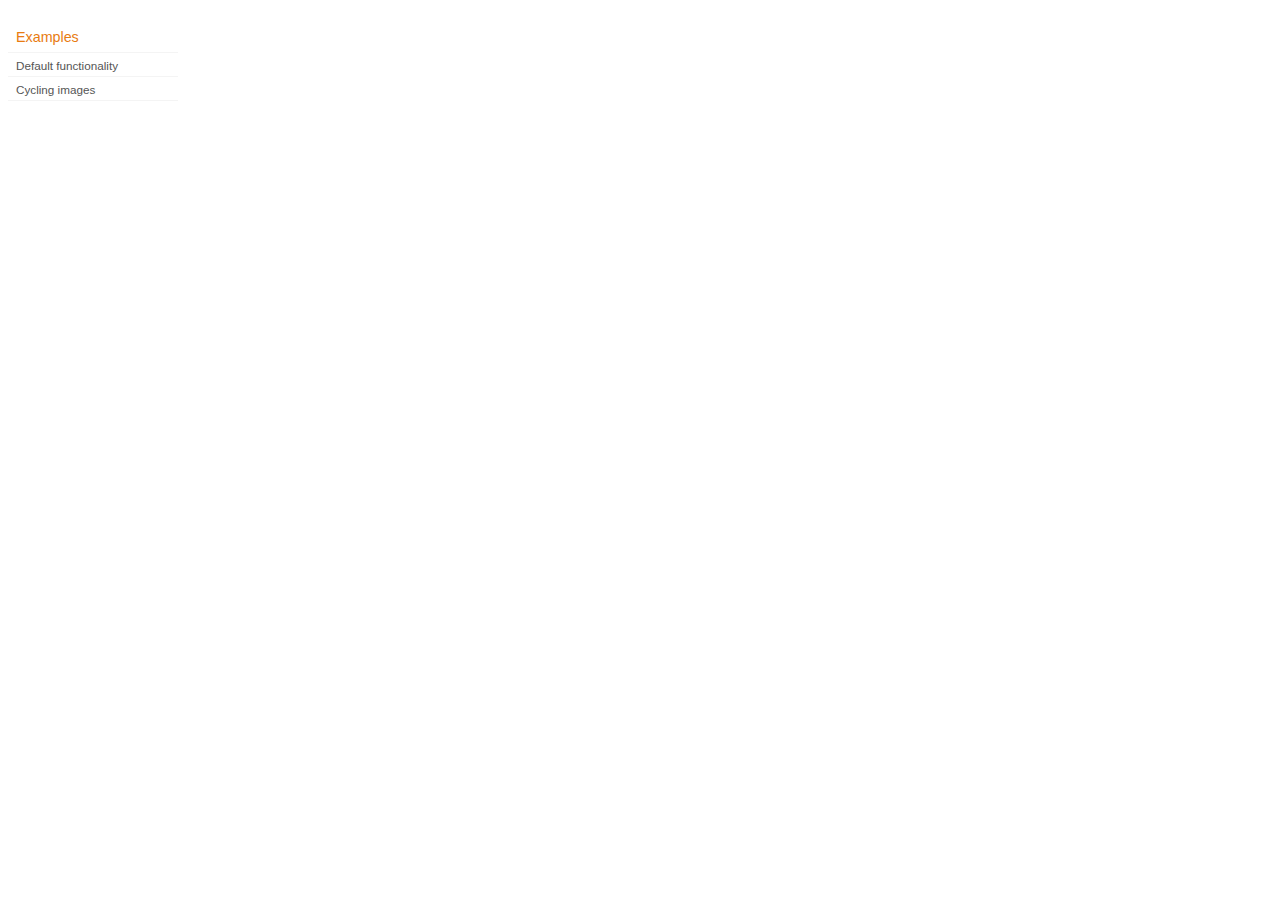
<file: public/scripts/jquery-ui/development-bundle/demos/position/index.html>
<!DOCTYPE html>
<html lang="en">
<head>
	<meta charset="utf-8">
	<title>jQuery UI Position Demo</title>
	<link rel="stylesheet" href="../demos.css">
</head>
<body>

<div class="demos-nav">
	<h4>Examples</h4>
	<ul>
		<li class="demo-config-on"><a href="default.html">Default functionality</a></li>
		<li><a href="cycler.html">Cycling images</a></li>
	</ul>
</div>

</body>
</html>
</file>
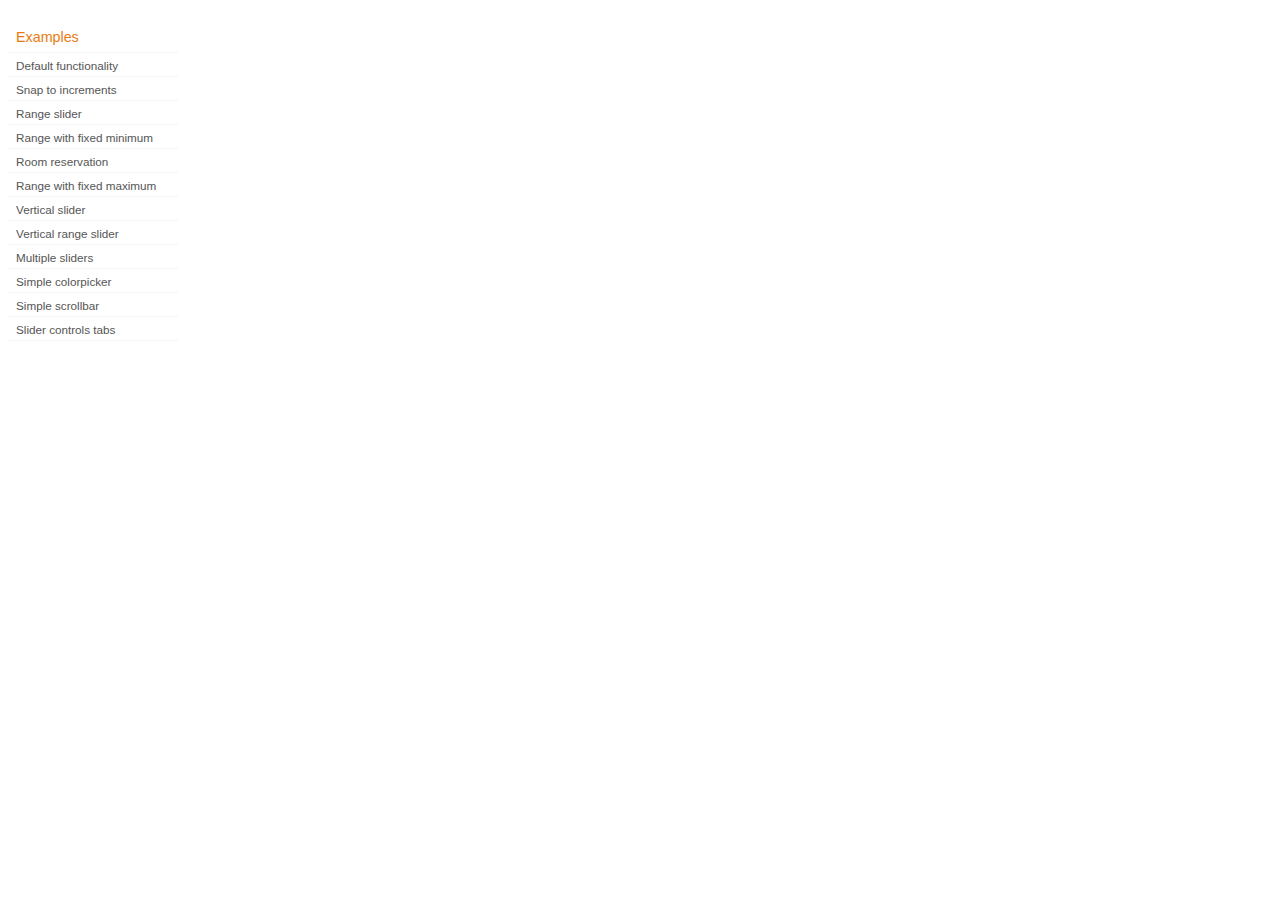
<file: public/scripts/jquery-ui/development-bundle/demos/slider/index.html>
<!DOCTYPE html>
<html lang="en">
<head>
	<meta charset="utf-8">
	<title>jQuery UI Slider Demos</title>
	<link rel="stylesheet" href="../demos.css">
</head>
<body>

<div class="demos-nav">
	<h4>Examples</h4>
	<ul>
		<li class="demo-config-on"><a href="default.html">Default functionality</a></li>
		<li><a href="steps.html">Snap to increments</a></li>
		<li><a href="range.html">Range slider</a></li>
		<li><a href="rangemin.html">Range with fixed minimum</a></li>
		<li><a href="hotelrooms.html">Room reservation</a></li>
		<li><a href="rangemax.html">Range with fixed maximum</a></li>
		<li><a href="slider-vertical.html">Vertical slider</a></li>
		<li><a href="range-vertical.html">Vertical range slider</a></li>
		<li><a href="multiple-vertical.html">Multiple sliders</a></li>
		<li><a href="colorpicker.html">Simple colorpicker</a></li>
		<li><a href="side-scroll.html">Simple scrollbar</a></li>
		<li><a href="tabs.html">Slider controls tabs</a></li>
	</ul>
</div>

</body>
</html>
</file>
<file: public/scripts/jquery-ui/development-bundle/demos/demos.css>
body {
	font-size: 62.5%;
}

table {
	font-size: 1em;
}

/* Site
   -------------------------------- */

body {
	font-family: "Trebuchet MS", "Helvetica", "Arial",  "Verdana", "sans-serif";
}

/* Layout
   -------------------------------- */

.layout-grid {
	width: 960px;
}

.layout-grid td {
	vertical-align: top;
}

.layout-grid td.left-nav {
	width: 140px;
}

.layout-grid td.normal {
	border-left: 1px solid #eee;
	padding: 20px 24px;
	font-family: "Trebuchet MS", "Helvetica", "Arial",  "Verdana", "sans-serif";
}

.layout-grid td.demos {
	background: url('/images/demos_bg.jpg') no-repeat;
	height: 337px;
	overflow: hidden;
}

/* Normal
   -------------------------------- */

.normal h3,
.normal h4 {
	margin: 0;
	font-weight: normal;
}

.normal h3 {
	padding: 0 0 9px;
	font-size: 1.8em;
}

.normal h4 {
	padding-bottom: 21px;
	border-bottom: 1px dashed #999;
	font-size: 1.2em;
	font-weight: bold;
}

.normal p {
	font-size: 1.2em;
}

/* Demos */

.demos-nav, .demos-nav dt, .demos-nav dd, .demos-nav ul, .demos-nav li {
	margin: 0;
	padding: 0
}

.demos-nav {
	float: left;
	width: 170px;
	font-size: 1.3em;
}

.demos-nav dt,
.demos-nav h4 {
	margin: 0;
	padding: 0;
	font: normal 1.1em "Trebuchet MS", "Helvetica", "Arial",  "Verdana", "sans-serif";
	color: #e87b10;
}

.demos-nav dt,
.demos-nav h4 {
	margin-top: 1.5em;
	margin-bottom: 0;
	padding-left: 8px;
	padding-bottom:5px;
	line-height: 1.2em;
	border-bottom: 1px solid #F4F4F4;
}

.demos-nav dd a,
.demos-nav li a {
	border-bottom: 1px solid #F4F4F4;
	display:block;
	padding: 4px 3px 4px 8px;
	font-size: 90%;
	text-decoration: none;
	color: #555 ;
	margin:2px 0;
	height:13px;
}

.demos-nav dd a:hover,
.demos-nav dd a:focus,
.demos-nav dd a:hover,
.demos-nav dd a:focus {
	background: #f3f3f3;
	color:#000;
	-moz-border-radius: 5px; -webkit-border-radius: 5px;
}
 .demos-nav dd a.selected {
	background: #555;
	color:#ffffff;
	-moz-border-radius: 5px; -webkit-border-radius: 5px;
}


/* new styles for demo pages, added by Filament 12.29.08
eventually we should convert the font sizes to ems -- using px for now to minimize style conflicts
*/

.normal h3.demo-header { font-size:32px; padding:0 0 5px; border-bottom:1px solid #eee; text-transform: capitalize; }
.normal h4.demo-subheader { font-size:10px; text-transform: uppercase; color:#999; padding:8px 0 3px; border:0; margin:0; }
.normal a:link,
.normal a:visited { color:#1b75bb; text-decoration:none; }
.normal a:hover,
.normal a:active { color:#0b559b; }

#demo-config { padding:20px 0 0; }

#demo-frame { float:left; width:540px; height:380px; border:1px solid #ddd; overflow: auto; position: relative; }
#demo-frame h3, #demo-frame h4 { padding: 0; font-weight: bold; font-size: 1em; }

#demo-config-menu { float:right; width:180px;  }
#demo-config-menu h4 { font-size:13px; color:#666; font-weight:normal; border:0; padding-left:18px; }

#demo-config-menu ul { list-style: none; padding: 0; margin: 0; }

#demo-config-menu li { font-size:12px; padding:0 0 0 10px; margin:3px 0; zoom: 1; }

#demo-config-menu li a:link,
#demo-config-menu li a:visited { display:block; padding:1px 8px 4px; border-bottom:1px dotted #b3b3b3; }
* html #demo-config-menu li a:link,
* html #demo-config-menu li a:visited { padding:1px 8px 2px; }
#demo-config-menu li a:hover,
#demo-config-menu li a:active { background-color:#f6f6f6; }

#demo-config-menu li.demo-config-on { background: url(images/demo-config-on-tile.gif) repeat-x left center; }

#demo-config-menu li.demo-config-on a:link,
#demo-config-menu li.demo-config-on a:visited,
#demo-config-menu li.demo-config-on a:hover,
#demo-config-menu li.demo-config-on a:active { background: url(images/demo-config-on.gif) no-repeat left; padding-left:18px; color:#fff; border:0; margin-left:-10px; margin-top: 0px; margin-bottom: 0px; }

#demo-source, #demo-notes {
	clear: both;
	padding: 20px 0 0;
	font-size: 1.3em;
}

#demo-notes { width:520px; color:#333; font-size: 1em; }
#demo-notes p code, .demo-description p code { padding: 0; font-weight: bold; }
#demo-source pre, #demo-source code { padding: 0; }
code, pre { padding:8px 0 8px 20px ; font-size: 1.2em; line-height:130%;  }

#demo-source a:link,
#demo-source a:visited,
#demo-source a:hover,
#demo-source a:active { font-size:12px; padding-left:13px; background-position: left center; background-repeat: no-repeat; }

#demo-source a.source-open:link,
#demo-source a.source-open:visited,
#demo-source a.source-open:hover,
#demo-source a.source-open:active { background-image: url(images/demo-spindown-open.gif); }

#demo-source a.source-closed:link,
#demo-source a.source-closed:visited,
#demo-source a.source-closed:hover,
#demo-source a.source-closed:active { background-image: url(images/demo-spindown-closed.gif); }

div.demo {
	padding:12px;
	font-family: "Trebuchet MS", "Arial", "Helvetica", "Verdana", "sans-serif";
}

div.demo h3.docs { clear:left; font-size:12px; font-weight:normal; padding:0 0 1em; margin:0; }

div.demo-description {
	clear:both;
	padding:12px;
	font-family: "Trebuchet MS", "Arial", "Helvetica", "Verdana", "sans-serif";
	font-size: 1.3em;
	line-height: 1.4em;
}

.ui-draggable, .ui-droppable {
	background-position: top left;
}

.left-nav .demos-nav {
	padding-right: 10px;
}

#demo-link { font-size:11px;  padding-top: 6px; clear: both; overflow: hidden; }
#demo-link a span.ui-icon { float:left; margin-right:3px; }

/* Component containers
----------------------------------*/
#widget-docs .ui-widget { font-family: Trebuchet MS,Verdana,Arial,sans-serif; font-size: 1em; }
#widget-docs .ui-widget input, #widget-docs .ui-widget select, #widget-docs .ui-widget textarea, #widget-docs .ui-widget button { font-family: Trebuchet MS,Verdana,Arial,sans-serif; font-size: 1em; }
#widget-docs .ui-widget-header { border: 1px solid #ffffff; background: #464646 url(images/464646_40x100_textures_01_flat_100.png) 50% 50% repeat-x; color: #ffffff; font-weight: bold; }
#widget-docs .ui-widget-header a { color: #ffffff; }
#widget-docs .ui-widget-content { border: 1px solid #ffffff; background: #ffffff url(images/ffffff_40x100_textures_01_flat_75.png) 50% 50% repeat-x; color: #222222; }
#widget-docs .ui-widget-content a { color: #222222; }

/* Interaction states
----------------------------------*/
#widget-docs .ui-state-default, #widget-docs .ui-widget-content #widget-docs .ui-state-default { border: 1px solid #666666; background: #555555 url(images/555555_40x100_textures_03_highlight_soft_75.png) 50% 50% repeat-x; font-weight: normal; color: #ffffff; outline: none; }
#widget-docs .ui-state-default a { color: #ffffff; text-decoration: none; outline: none; }
#widget-docs .ui-state-hover, #widget-docs .ui-widget-content #widget-docs .ui-state-hover, #widget-docs .ui-state-focus, #widget-docs .ui-widget-content #widget-docs .ui-state-focus { border: 1px solid #666666; background: #444444 url(images/444444_40x100_textures_03_highlight_soft_60.png) 50% 50% repeat-x; font-weight: normal; color: #ffffff; outline: none; }
#widget-docs .ui-state-hover a { color: #ffffff; text-decoration: none; outline: none; }
#widget-docs .ui-state-active, #widget-docs .ui-widget-content #widget-docs .ui-state-active { border: 1px solid #666666; background: #ffffff url(images/ffffff_40x100_textures_01_flat_65.png) 50% 50% repeat-x; font-weight: normal; color: #F6921E; outline: none; }
#widget-docs .ui-state-active a { color: #F6921E; outline: none; text-decoration: none; }

/* Interaction Cues
----------------------------------*/
#widget-docs .ui-state-highlight, #widget-docs .ui-widget-content #widget-docs .ui-state-highlight {border: 1px solid #fcefa1; background: #fbf9ee url(images/fbf9ee_40x100_textures_02_glass_55.png) 50% 50% repeat-x; color: #363636; }
#widget-docs .ui-state-error, #widget-docs .ui-widget-content #widget-docs .ui-state-error {border: 1px solid #cd0a0a; background: #fef1ec url(images/fef1ec_40x100_textures_05_inset_soft_95.png) 50% bottom repeat-x; color: #cd0a0a; }
#widget-docs .ui-state-error-text, #widget-docs .ui-widget-content #widget-docs .ui-state-error-text { color: #cd0a0a; }
#widget-docs .ui-state-disabled, #widget-docs .ui-widget-content #widget-docs .ui-state-disabled { opacity: .35; filter:Alpha(Opacity=35); background-image: none; }
#widget-docs .ui-priority-primary, #widget-docs .ui-widget-content #widget-docs .ui-priority-primary { font-weight: bold; }
#widget-docs .ui-priority-secondary, #widget-docs .ui-widget-content #widget-docs .ui-priority-secondary { opacity: .7; filter:Alpha(Opacity=70); font-weight: normal; }

/* Icons
----------------------------------*/

/* states and images */
#demo-frame-wrapper .ui-icon, #widget-docs .ui-icon { width: 16px; height: 16px; background-image: url(images/222222_256x240_icons_icons.png); }
#widget-docs .ui-widget-content .ui-icon {background-image: url(images/222222_256x240_icons_icons.png); }
#widget-docs .ui-widget-header .ui-icon {background-image: url(images/222222_256x240_icons_icons.png); }
#widget-docs .ui-state-default .ui-icon { background-image: url(images/888888_256x240_icons_icons.png); }
#widget-docs .ui-state-hover .ui-icon, #widget-docs .ui-state-focus .ui-icon {background-image: url(images/454545_256x240_icons_icons.png); }
#widget-docs .ui-state-active .ui-icon {background-image: url(images/454545_256x240_icons_icons.png); }
#widget-docs .ui-state-highlight .ui-icon {background-image: url(images/2e83ff_256x240_icons_icons.png); }
#widget-docs .ui-state-error .ui-icon, #widget-docs .ui-state-error-text .ui-icon {background-image: url(images/cd0a0a_256x240_icons_icons.png); }


/* Misc visuals
----------------------------------*/

/* Corner radius */
#widget-docs .ui-corner-tl { -moz-border-radius-topleft: 4px; -webkit-border-top-left-radius: 4px; }
#widget-docs .ui-corner-tr { -moz-border-radius-topright: 4px; -webkit-border-top-right-radius: 4px; }
#widget-docs .ui-corner-bl { -moz-border-radius-bottomleft: 4px; -webkit-border-bottom-left-radius: 4px; }
#widget-docs .ui-corner-br { -moz-border-radius-bottomright: 4px; -webkit-border-bottom-right-radius: 4px; }
#widget-docs .ui-corner-top { -moz-border-radius-topleft: 4px; -webkit-border-top-left-radius: 4px; -moz-border-radius-topright: 4px; -webkit-border-top-right-radius: 4px; }
#widget-docs .ui-corner-bottom { -moz-border-radius-bottomleft: 4px; -webkit-border-bottom-left-radius: 4px; -moz-border-radius-bottomright: 4px; -webkit-border-bottom-right-radius: 4px; }
#widget-docs .ui-corner-right {  -moz-border-radius-topright: 4px; -webkit-border-top-right-radius: 4px; -moz-border-radius-bottomright: 4px; -webkit-border-bottom-right-radius: 4px; }
#widget-docs .ui-corner-left { -moz-border-radius-topleft: 4px; -webkit-border-top-left-radius: 4px; -moz-border-radius-bottomleft: 4px; -webkit-border-bottom-left-radius: 4px; }
#widget-docs .ui-corner-all { -moz-border-radius: 4px; -webkit-border-radius: 4px; }

/* Overlays */
#widget-docs .ui-widget-overlay { background: #aaaaaa url(images/aaaaaa_40x100_textures_01_flat_0.png) 50% 50% repeat-x; opacity: .30;filter:Alpha(Opacity=30); }
#widget-docs .ui-widget-shadow { margin: -8px 0 0 -8px; padding: 8px; background: #aaaaaa url(images/aaaaaa_40x100_textures_01_flat_0.png) 50% 50% repeat-x; opacity: .30;filter:Alpha(Opacity=30); -moz-border-radius: 8px; -webkit-border-radius: 8px; }

/*
----------------------------------*/

#widget-docs { margin:20px 0 0; border: none; }

#widget-docs h2, #widget-docs h3, #widget-docs h4, #widget-docs p, #widget-docs ul, #widget-docs code { margin:0; padding:0; }
#widget-docs code { display:block; color:#444; font-size:.9em; margin:0 0 1em; }
#widget-docs code strong { color:#000; }
#widget-docs p { margin:0 3em 1.2em 0; }
#widget-docs p.intro { font-size:13px; color:#666; line-height:1.3; }
#widget-docs ul { list-style-type: none; }

#widget-docs h2 { font-size:16px; margin:1.2em 0 .5em; }
#widget-docs h3 { font-size:14px; color:#e6820E; margin:1.5em 0 .5em; }
.normal #widget-docs h4 { font-size:12px; color:#000; border:0; margin:0 0 .5em; }

#docs-overview-main { width:400px; }
#docs-overview-sidebar { float:right; width:200px; }
#docs-overview-sidebar a span { color:#666; }
#widget-docs #docs-overview-main p { margin-right:0; }
#widget-docs #docs-overview-sidebar h4 { padding-left:0; }

.docs-list-header { float:left; width:100%; margin:10px 0 0; border-bottom:1px solid #eee; }
#widget-docs .docs-list-header h2 { float:left; margin:0; }
#widget-docs .docs-list-header p { float:right; margin:5px 0; font-size:11px; }

.docs-list { float:left; width:100%; padding:0 0 10px; }
.docs-list .param-header { float:left; clear:left; width:100%; padding:8px 0; border-top:1px solid #eee; }
#widget-docs .param-header h3, #widget-docs .param-header p { margin:0; float:left; }
#widget-docs .param-header h3 { width:50%; }
#widget-docs .param-header h3 span { background: url(images/demo-spindown-closed.gif) no-repeat left; padding-left:13px; }
#widget-docs .param-open .param-header h3 span { background: url(images/demo-spindown-open.gif) no-repeat left; }
#widget-docs .param-header p { width:24%; }
#widget-docs .param-header p.param-type span { background: url(images/icon-docs-info.gif) no-repeat left; cursor:pointer; border-bottom:1px dashed #ccc; padding-left:15px; }

.param-details { padding-left:13px; }
.param-args { margin:0 0 1.5em; border-top:1px dotted #ccc;}
.param-args td { padding:3px 30px 3px 5px; border-bottom:1px dotted #ccc;  }


/* overrides for ui-tab styles */
#widget-docs ul.ui-tabs-nav { padding:0 0 0 8px; }
#widget-docs .ui-tabs-nav li { margin:5px 5px 0 0; }

#widget-docs .ui-tabs-nav li a:link,
#widget-docs .ui-tabs-nav li a:visited,
#widget-docs .ui-tabs-nav li a:hover,
#widget-docs .ui-tabs-nav li a:active { font-size:14px; padding:4px 1.2em 3px; color:#fff; }

#widget-docs .ui-tabs-nav li.ui-tabs-selected a:link,
#widget-docs .ui-tabs-nav li.ui-tabs-selected a:visited,
#widget-docs .ui-tabs-nav li.ui-tabs-selected a:hover,
#widget-docs .ui-tabs-nav li.ui-tabs-selected a:active { color:#e6820E; }

#widget-docs .ui-tabs-panel { padding:20px 9px; font-size:12px; line-height:1.4; color:#000; }

#widget-docs .ui-widget-content a:link,
#widget-docs .ui-widget-content a:visited { color:#1b75bb; text-decoration:none; }
#widget-docs .ui-widget-content a:hover,
#widget-docs .ui-widget-content a:active { color:#0b559b; }
</file>
